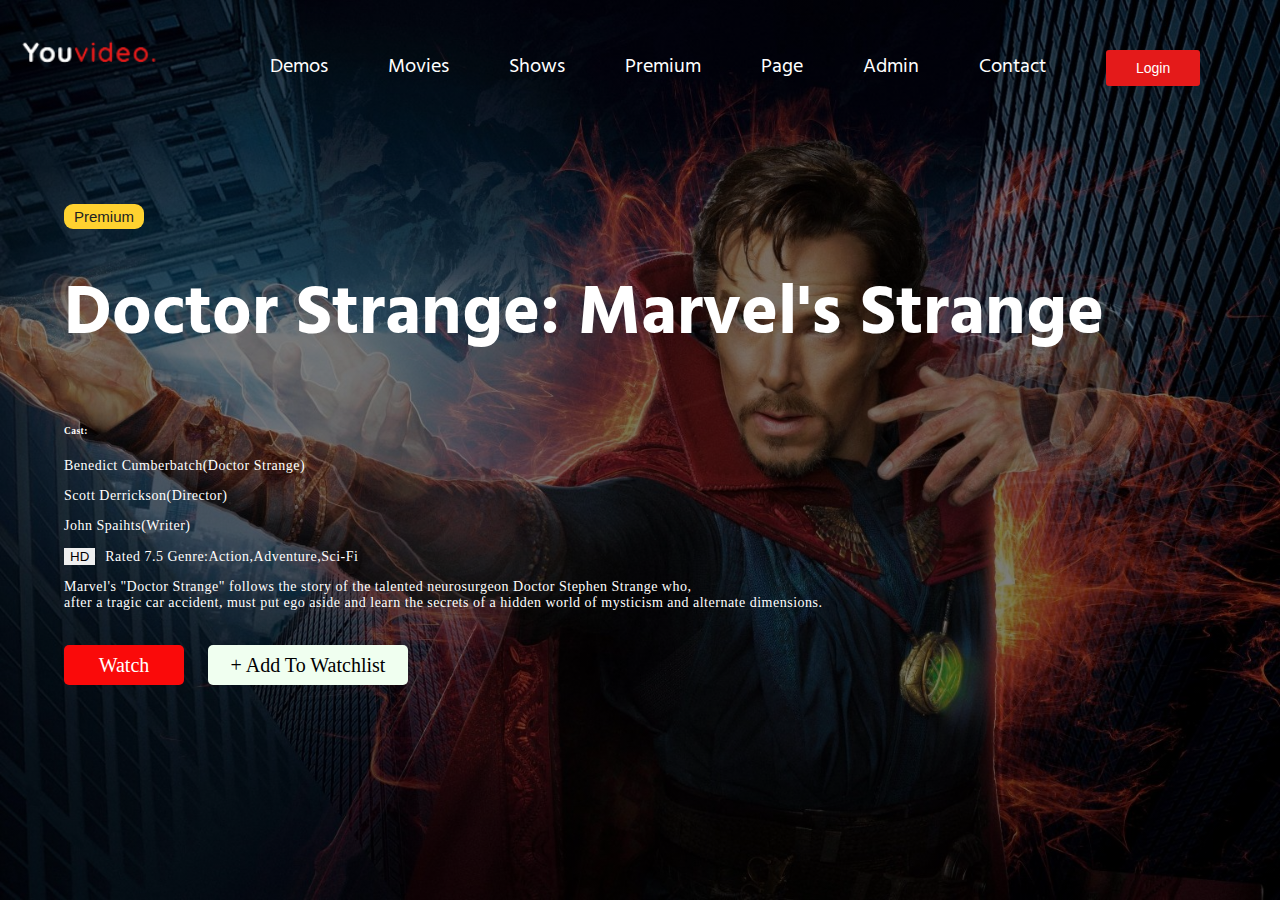
<file: movie/index.html>
<!DOCTYPE html>
<html lang="en">
<head>
    <meta charset="UTF-8">
    <meta http-equiv="X-UA-Compatible" content="IE=edge">
    <meta name="viewport" content="width=device-width, initial-scale=1.0">
    <link rel="Shortcut icon" href="you.png">
    
    <link href="https://cdn.jsdelivr.net/npm/bootstrap@5.1.0/dist/css/bootstrap.min.css" rel="stylesheet" integrity="sha384-KyZXEAg3QhqLMpG8r+8fhAXLRk2vvoC2f3B09zVXn8CA5QIVfZOJ3BCsw2P0p/We" crossorigin="anonymous">
    <link rel="stylesheet" href="style.css">
    <title>YouMovie</title>
</head>
<body>
    <div class="strange-body-image">
        <div class="strange-container">
            <div class="strange-links">
              <span class="logo">
                <a href="#"><img class="logo-title" src="you.png" alt="Logo"></a>
              </span>
                <nav>
                    <ul>
                       <a href="#"><li>Demos</li></a>
                        <a href="#"><li>Movies</li></a>
                        <a href="#"><li>Shows</li></a>
                        <a href="#"><li>Premium</li></a>
                        <a href="#"><li>Page</li></a>
                        <a href="#"><li>Admin</li></a>
                        <a href="#"><li>Contact</li></a>
                        <a href="login/index.php"><li><input class="login-btn" type="button"value="Login"></li></a>
                    </ul>
                </nav>
            </div>
        </div>
       
        <div class="container">
            <main class="page-title">
                <input class="premium-classic" type="button"value="Premium">
                <h2 class="strange-text">Doctor Strange:  Marvel's Strange</h2>
                <section class="strange-section">
                <h6>Cast:</h6>
                <p>Benedict Cumberbatch(Doctor Strange)</p>
                <p>Scott Derrickson(Director)</p>
                <p>John Spaihts(Writer)</p>
                <span><input class="strange-hd" type="button"value="HD">Rated 7.5 Genre:Action,Adventure,Sci-Fi</span>
                <p class="strange-paragraph">
                    Marvel's "Doctor Strange" follows the story of the talented neurosurgeon Doctor Stephen Strange who, <br>
                    after a tragic car accident, must put ego aside and learn the secrets of a hidden world of mysticism and alternate 
                    dimensions.
                </p>
                </section>
                <div class="strange-btn">
                    <input class="strange-first-btn" type="button" value="Watch" placeholder="Watch">
                    <input class="strange-second-btn" type="button" value="+ Add To Watchlist" placeholder="+ Add To Watchlist">
                </div>
            </main>
        </div>
    </div>  
</body>
</html>
</file>
<file: movie/style.css>
@import url('https://fonts.googleapis.com/css2?family=Dosis&family=Hind+Siliguri&display=swap');
*
{
    box-sizing: border-box;
}
body{
    font-family: 'Hind Siliguri', sans-serif;
    margin: 0;
    padding:0;
    background-image: linear-gradient(rgba(0, 0, 0, 0.527),rgba(0, 0, 0, 0.5)) , url(doc.jpg);

    background-repeat: no-repeat;
    background-position: 100% 30%;
    background-attachment: fixed;
    background-size: cover;
    max-width: 100%;
    height: auto;
    object-fit: cover;      
}
body:after {
    content: "";
    position: fixed;
    pointer-events: none;
  }

.strange-links
{
    font-size: 20px;
    display: flex;
    justify-content: space-between;
    align-items: center;
    margin: 0;
    padding: 0;

}
.strange-links a 
{
    text-decoration: none;
    color: #fff;
    display: flex;
    margin-bottom: 20px;
    padding: 0.5em;
}
.strange-links li 
{
    list-style: none;
    padding: 1em;
}
.strange-links ul 
{
    display: flex;
    justify-content: space-between;
    margin-right:3em;
    
}
.strange-links a li .login-btn{
    color: #fff !important;
    background-color: #e41a1a;
    border-color: #e41a1a;
    font-size: 14px;
    padding: 10px 30px;
    user-select: none;
    display: inline-block;
    vertical-align: middle;
    border: .25rem;
    border-radius: 3px;
    border: none;
}
.strange-links a :hover
{
    color: red;
    text-decoration:underline;
    text-decoration-color:#fffe;
    transition: text-decoration color 0.4s ease-in-out;
}
.strange-links a li .login-btn:hover
{
    background-color: #0000ff;
    text-decoration: none;
    transition: background-color 0.3s ease-in;

}

 .logo-title
{
    width: 150px;
    margin-bottom: 28px;
    margin-right: 30px;
    filter: brightness(100%)
}

.container{
    margin-top: 3em;
    margin-left: 4rem;
  
}
.premium-classic{
    color:#222;
    font-weight: 100;
    background-color:#ffd230;
    border-radius: 9px;
    border: none;
    max-width: 600px;
    height: auto;
    padding: 5px 10px;
    font-size: 15px;
    text-align: center;
    line-height: 1;
    transition: color .15s ease-in-out, background-color .15s ease-in-out, border-color .15s ease-in-out,box-shadow .15s ease-in-out;
      
}
.strange-text
{
    color: #fff;
    font-size: 70px;
    font-weight: 700;
    margin-top: 25px;
}
.strange-section
{
  font-size: 14px;
  margin-bottom: 0;
  font-family: 'STIX Two Text', serif;
  font-weight: 400;
  letter-spacing: 0.5px;
  color: #fff;

}
.strange-hd
{
  border: 15px;

  margin-right: 10px;
}
.strange-first-btn
{
   background-color: #fa0a0a;
   display: inline-block;
   font-family: 'STIX Two Text', serif;
   font-weight: 400;
   text-align: center;
    color: #fff;
    width: 120px;
    height: 40px;
    border-radius: .25em;
    line-height: 1.5;
    font-size: 20px;
    border: none;
    transition: color .15s ease-in-out,background-color .15s ease-in-out,border-color .15s ease-in-out,box-shadow .15s ease-in-out;

}
.strange-second-btn
{

    font-family: 'STIX Two Text', serif;
    display: inline-block;
    font-weight: 400;
    text-align: center;
     color: #1c1c1c;
     width: 200px;
     height: 40px;
     border-radius: .25em;
     line-height: 1.5;
     font-size: 20px;
     border: none;
     transition: color .15s ease-in-out,background-color .15s ease-in-out,border-color .15s ease-in-out,box-shadow .15s ease-in-out;
     margin: 1em;
     color:black;
     background-color:honeydew;
     
}
.strange-first-btn:hover
{
    background-color: blue;
    color: white;
    transition: all 0.5s ease-in-out;
}
.strange-second-btn:hover{
       background-color:aliceblue;
       color: #1c1c1c;
       transition: all 0.4s ease-in;
}
.title-login-btn
{
    position: relative;
    right: 40px;
    background-color: #fa0a0a;
    display: inline-block;
    font-family: 'STIX Two Text', serif;
    font-weight: 400;
    text-align: center;
    border-radius: 5px;
     color: #fff;
     width: 100px;
     height: 45px;
     line-height: 1.5;
     font-size: 20px;
     font-weight: 400;
     border: none;
     transition: color .15s ease-in-out,background-color .15s ease-in-out,border-color .15s ease-in-out,box-shadow .15s ease-in-out;
     text-align: center;

}
.title-login-btn:hover
{
    background-color: blue;
    color: white;
    transition: all 0.5s ease-in-out;
}
</file>
